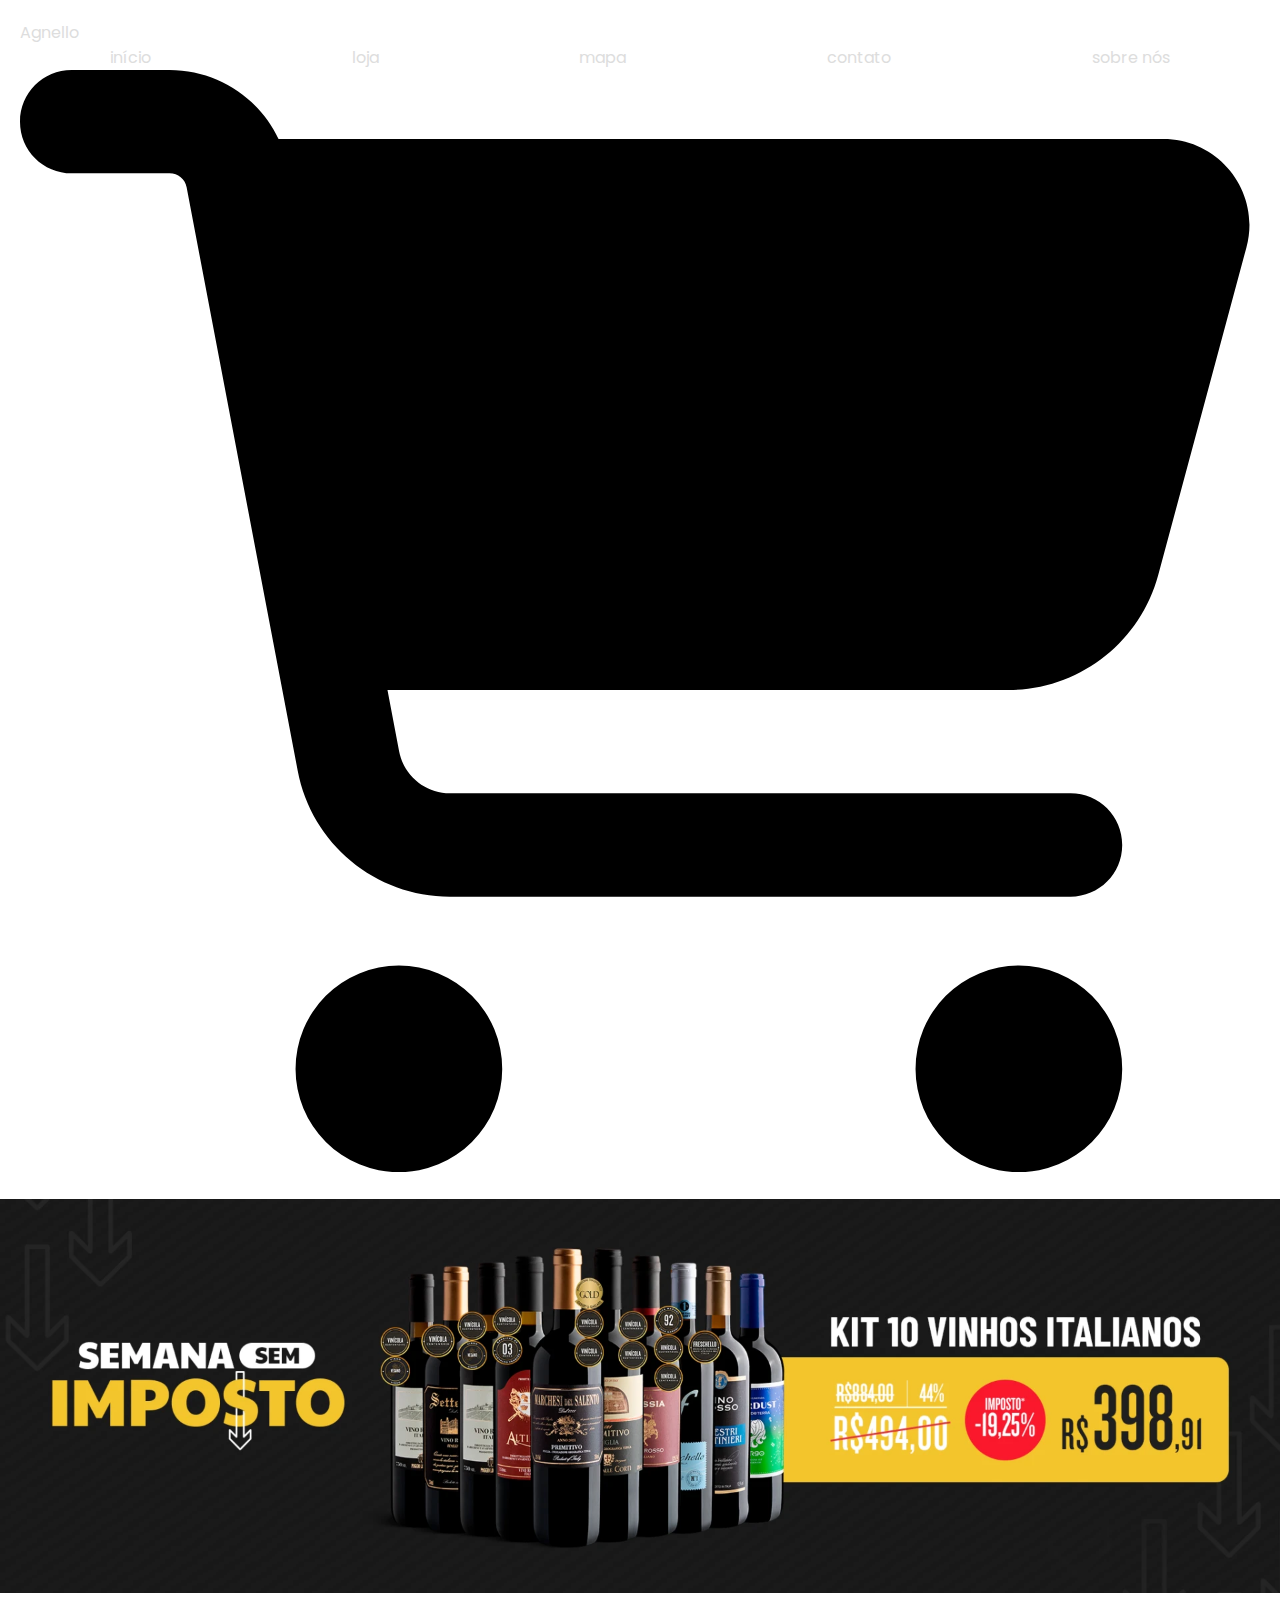
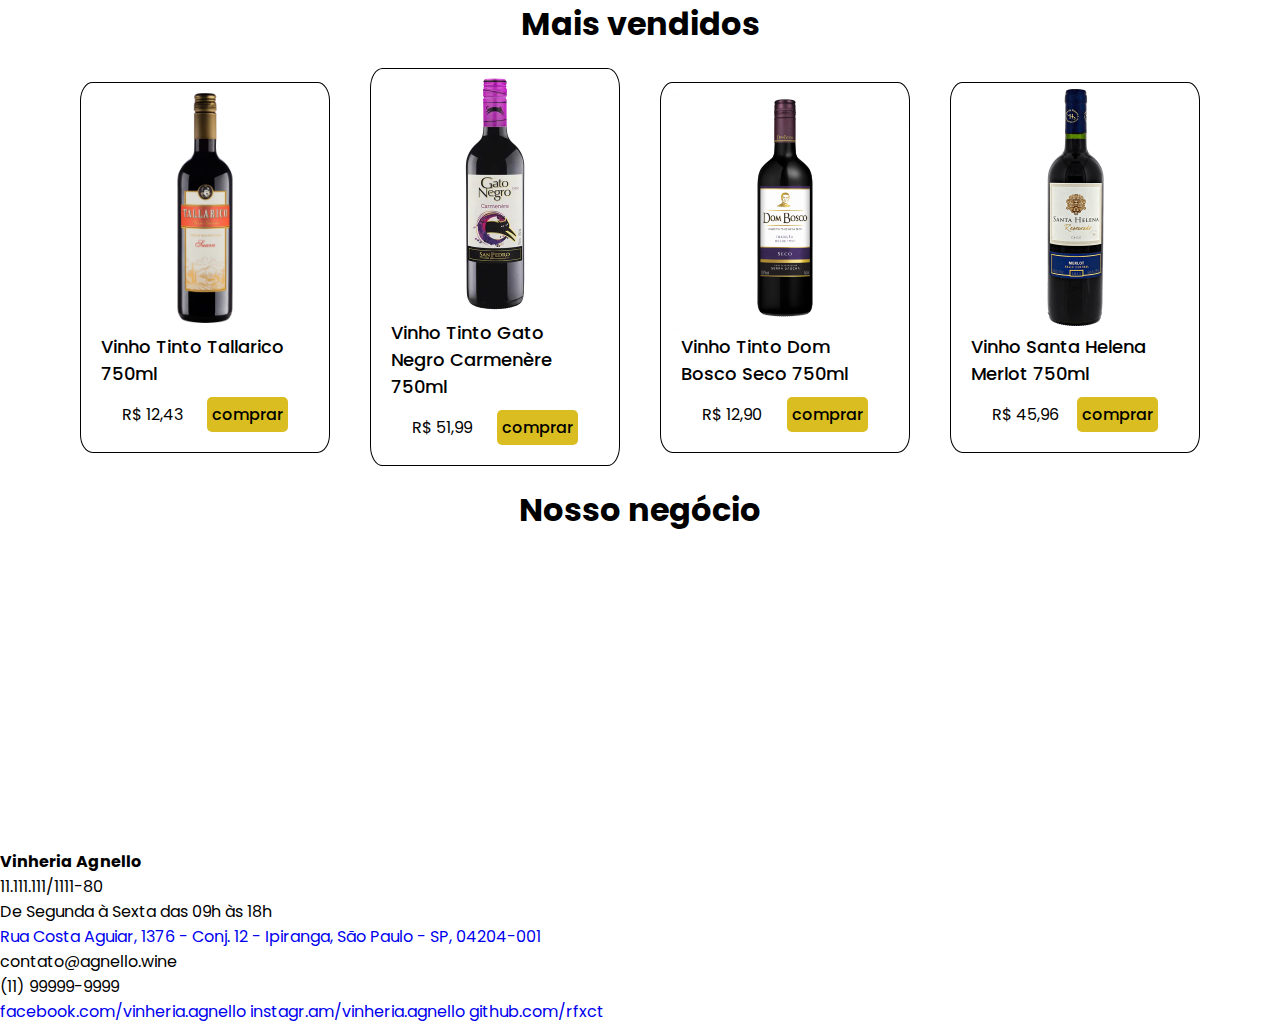
<file: index.html>
<!DOCTYPE html>
<html lang="en">
  <head>
    <meta charset="UTF-8" />
    <meta name="viewport" content="width=device-width, initial-scale=1.0" />
    <meta name="keywords" content="vinho,tinto,vinheria,agnello,vinicola" />
    <meta
      name="description"
      content="Há mais de 15 anos no mercado, a melhor vinheria paulista está agora também na Internet!"
    />

    <title>Vinheria Agnello</title>

    <link rel="stylesheet" href="./css/main.css" />
    <link rel="stylesheet" href="./css/shop.css" />
    <link rel="stylesheet" href="./css/index.css" />
  </head>

  <body>
    <nav class="navbar">
      <a class="title" href=".">Agnello</a>

      <ul class="menu">
        <li><a href=".">início</a></li>
        <li><a href="pages/loja.html">loja</a></li>
        <li><a href="pages/mapa.html">mapa</a></li>
        <li><a href="pages/contato.html">contato</a></li>
        <li><a href="pages/sobre-nos.html">sobre nós</a></li>
      </ul>

      <div class="cart">
        <svg xmlns="http://www.w3.org/2000/svg" viewBox="0 0 576 512">
          <path
            d="M0 24C0 10.7 10.7 0 24 0H69.5c22 0 41.5 12.8 50.6 32h411c26.3 0 45.5 25 38.6 50.4l-41 152.3c-8.5 31.4-37 53.3-69.5 53.3H170.7l5.4 28.5c2.2 11.3 12.1 19.5 23.6 19.5H488c13.3 0 24 10.7 24 24s-10.7 24-24 24H199.7c-34.6 0-64.3-24.6-70.7-58.5L77.4 54.5c-.7-3.8-4-6.5-7.9-6.5H24C10.7 48 0 37.3 0 24zM128 464a48 48 0 1 1 96 0 48 48 0 1 1 -96 0zm336-48a48 48 0 1 1 0 96 48 48 0 1 1 0-96z"
          />
        </svg>
      </div>
    </nav>

    <main>
      <div class="promocao">
        <img src="images/vinho-promocao.webp" alt="" srcset="" />
      </div>

      <div class="mais-vendidos">
        <h1>Mais vendidos</h1>
        <div class="products">
          <div class="product">
            <div class="product-image-bg">
              <div
                class="product-image"
                style="background-image: url('images/tallarico.png')"
              ></div>
            </div>

            <p>Vinho Tinto Tallarico 750ml</p>

            <div class="product-info">
              <span>R$ 12,43</span>
              <a href="" class="buy-button">comprar</a>
            </div>
          </div>

          <div class="product">
            <div class="product-image-bg">
              <div
                class="product-image"
                style="background-image: url('images/gato-negro.png')"
              ></div>
            </div>

            <p>Vinho Tinto Gato Negro Carmenère 750ml</p>

            <div class="product-info">
              <span>R$ 51,99</span>
              <a href="" class="buy-button">comprar</a>
            </div>
          </div>

          <div class="product">
            <div class="product-image-bg">
              <div
                class="product-image"
                style="background-image: url('images/dom-bosco.webp')"
              ></div>
            </div>

            <p>Vinho Tinto Dom Bosco Seco 750ml</p>

            <div class="product-info">
              <span>R$ 12,90</span>
              <a href="" class="buy-button">comprar</a>
            </div>
          </div>

          <div class="product">
            <div class="product-image-bg">
              <div
                class="product-image"
                style="background-image: url('images/santa-helena-reserva.png')"
              ></div>
            </div>

            <p>Vinho Santa Helena Merlot 750ml</p>

            <div class="product-info">
              <span>R$ 45,96</span>
              <a href="" class="buy-button">comprar</a>
            </div>
          </div>
        </div>
      </div>

      <div class="nosso-negocio">
        <h1>Nosso negócio</h1>
        <iframe
          width="560"
          height="315"
          src="https://www.youtube.com/embed/hIKIHIC0Q4o?si=77I1Kl9d_a6rGxu1"
          title="YouTube video player"
          frameborder="0"
          allow="accelerometer; autoplay; clipboard-write; encrypted-media; gyroscope; picture-in-picture; web-share"
          referrerpolicy="strict-origin-when-cross-origin"
          allowfullscreen
        ></iframe>
      </div>
    </main>

    <footer class="footer">
      <div class="contato">
        <b>Vinheria Agnello</b>
        <p>11.111.111/1111-80</p>
        <p>De Segunda à Sexta das 09h às 18h</p>
        <a href="pages/mapa.html">
          Rua Costa Aguiar, 1376 - Conj. 12 - Ipiranga, São Paulo - SP,
          04204-001
        </a>
        <br />
        <p>contato@agnello.wine</p>
        <p>(11) 99999-9999</p>
      </div>

      <div class="redes-sociais">
        <a
          href="https://facebook.com/vinheria.agnello"
          rel="noopener noreferrer"
          target="_blank"
          >facebook.com/vinheria.agnello
        </a>
        <a
          href="https://instagr.am/vinheria.agnello"
          rel="noopener noreferrer"
          target="_blank"
          >instagr.am/vinheria.agnello</a
        >

        <a
          href="https://github.com/rfxct/checkpoint-1-front-end-design"
          rel="noopener noreferrer"
          target="_blank"
          >github.com/rfxct</a
        >
      </div>
    </footer>
  </body>
</html>
</file>
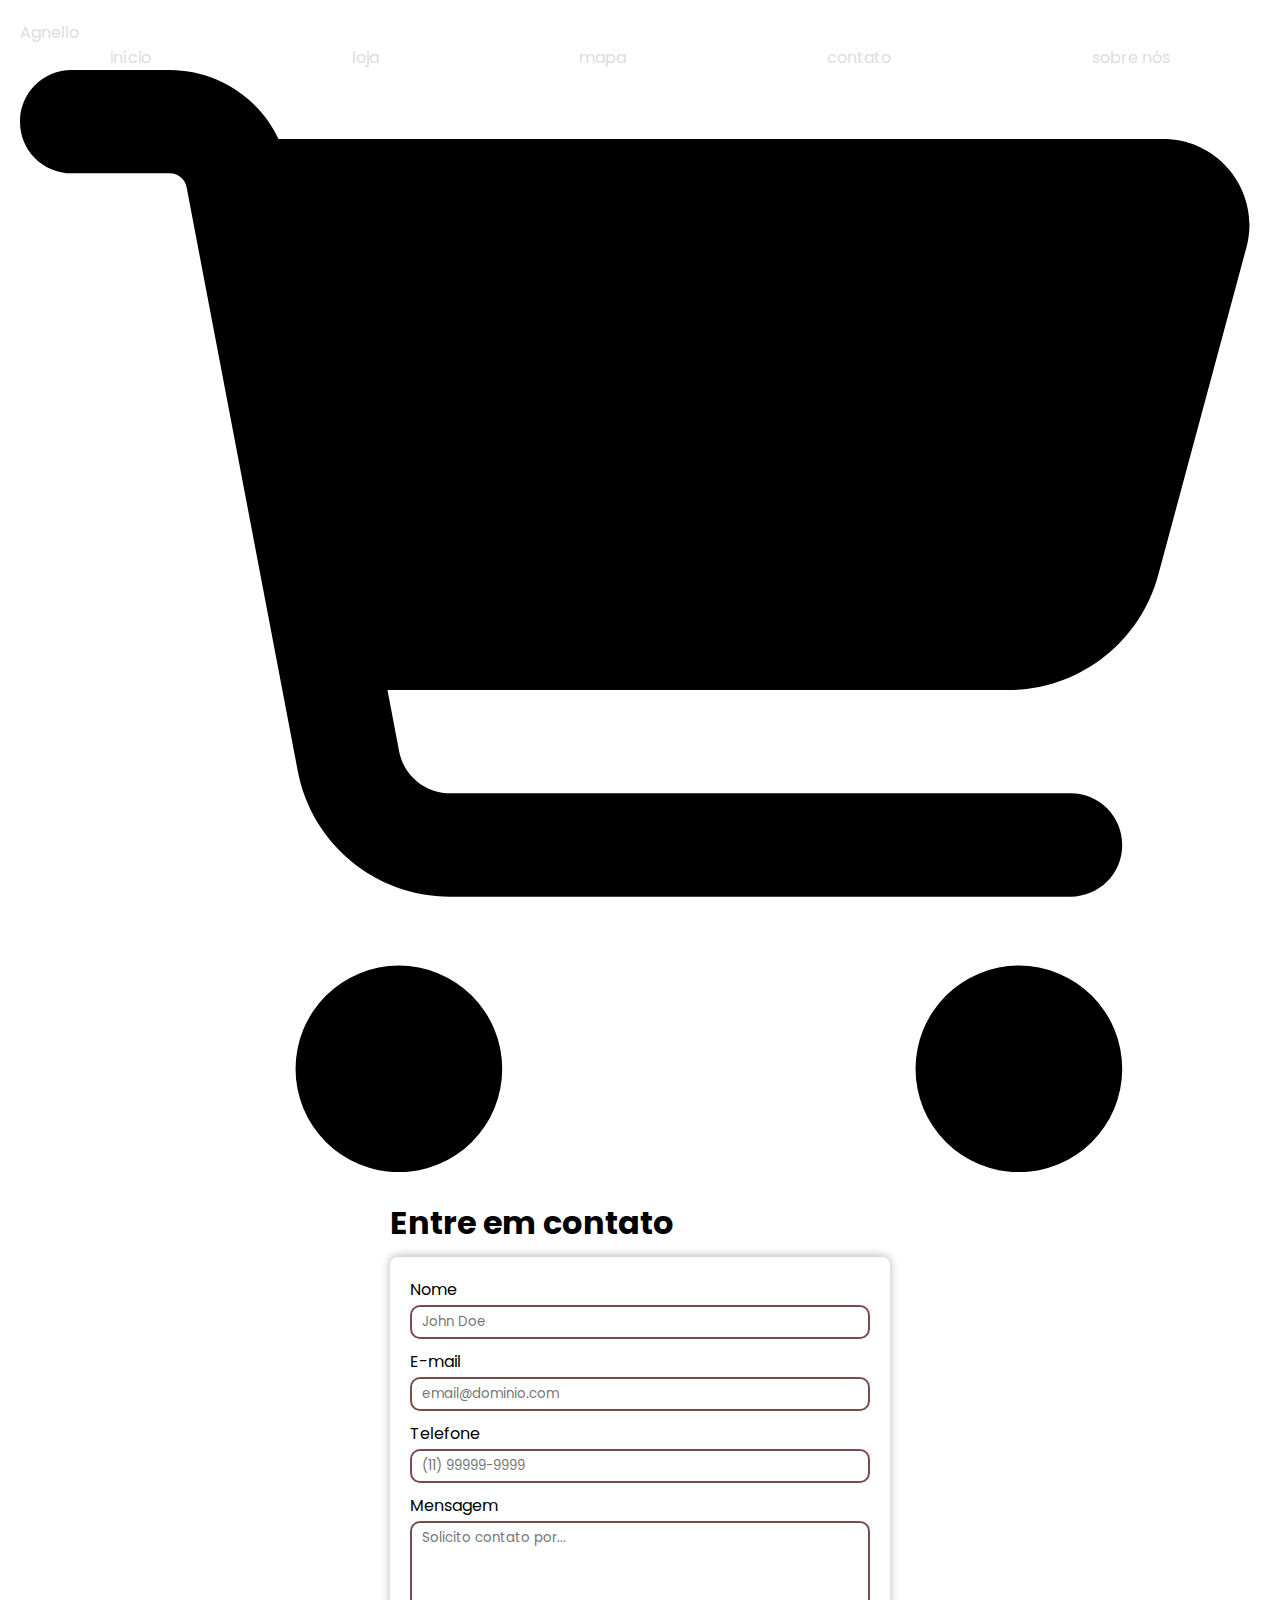
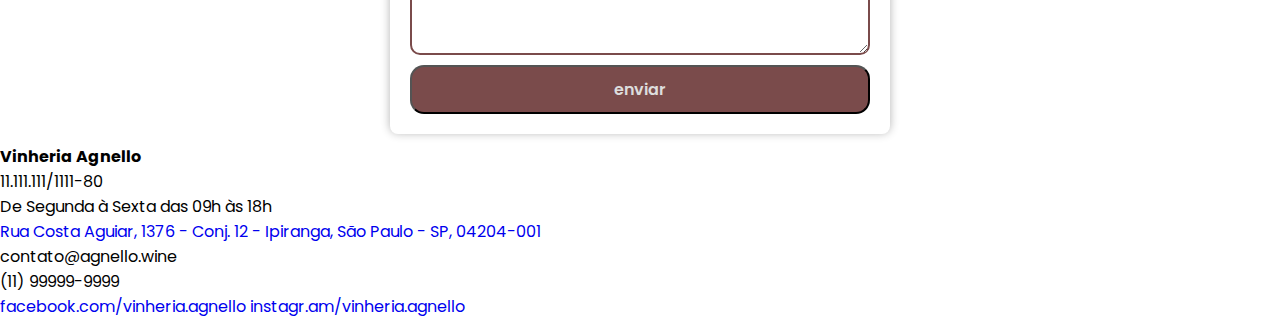
<file: pages/contato.html>
<!DOCTYPE html>
<html lang="en">
  <head>
    <meta charset="UTF-8" />
    <meta name="viewport" content="width=device-width, initial-scale=1.0" />
    <meta name="keywords" content="vinho,tinto,vinheria,agnello,vinicola" />
    <meta
      name="description"
      content="A mais de 15 anos no mercado, a melhor vinheria paulista está agora também na Internet!"
    />

    <link rel="stylesheet" href="../css/main.css" />
    <link rel="stylesheet" href="../css/contact.css" />

    <title>Vinheria Agnello - Contato</title>
  </head>

  <body>
    <nav class="navbar">
      <a class="title" href="../">Agnello</a>

      <ul class="menu">
        <li><a href="../">início</a></li>
        <li><a href="loja.html">loja</a></li>
        <li><a href="mapa.html">mapa</a></li>
        <li><a href="contato.html">contato</a></li>
        <li><a href="sobre-nos.html">sobre nós</a></li>
      </ul>

      <div class="cart">
        <svg xmlns="http://www.w3.org/2000/svg" viewBox="0 0 576 512">
          <path
            d="M0 24C0 10.7 10.7 0 24 0H69.5c22 0 41.5 12.8 50.6 32h411c26.3 0 45.5 25 38.6 50.4l-41 152.3c-8.5 31.4-37 53.3-69.5 53.3H170.7l5.4 28.5c2.2 11.3 12.1 19.5 23.6 19.5H488c13.3 0 24 10.7 24 24s-10.7 24-24 24H199.7c-34.6 0-64.3-24.6-70.7-58.5L77.4 54.5c-.7-3.8-4-6.5-7.9-6.5H24C10.7 48 0 37.3 0 24zM128 464a48 48 0 1 1 96 0 48 48 0 1 1 -96 0zm336-48a48 48 0 1 1 0 96 48 48 0 1 1 0-96z"
          />
        </svg>
      </div>
    </nav>
    <main>
      <section>
        <h1>Entre em contato</h1>

        <form class="formulario-contato">
          <div class="secao-contato">
            <label for="nome">Nome</label>
            <input type="text" name="nome" placeholder="John Doe" />
          </div>

          <div class="secao-contato">
            <label for="email">E-mail</label>
            <input type="email" name="email" placeholder="email@dominio.com" />
          </div>

          <div class="secao-contato">
            <label for="telefone">Telefone</label>
            <input type="tel" name="telefone" placeholder="(11) 99999-9999" />
          </div>

          <div class="secao-contato">
            <label for="nome">Mensagem</label>
            <textarea
              name="mensagem"
              cols="30"
              rows="6"
              placeholder="Solicito contato por..."
            ></textarea>
          </div>

          <button type="button">enviar</button>
        </form>
      </section>
    </main>

    <footer class="footer">
      <div class="contato">
        <b>Vinheria Agnello</b>
        <p>11.111.111/1111-80</p>
        <p>De Segunda à Sexta das 09h às 18h</p>
        <a href="mapa.html">
          Rua Costa Aguiar, 1376 - Conj. 12 - Ipiranga, São Paulo - SP,
          04204-001
        </a>
        <br />
        <p>contato@agnello.wine</p>
        <p>(11) 99999-9999</p>
      </div>

      <div class="redes-sociais">
        <a
          href="https://facebook.com/vinheria.agnello"
          rel="noopener noreferrer"
          target="_blank"
          >facebook.com/vinheria.agnello
        </a>
        <a
          href="https://instagr.am/vinheria.agnello"
          rel="noopener noreferrer"
          target="_blank"
          >instagr.am/vinheria.agnello</a
        >
      </div>
    </footer>
  </body>
</html>
</file>
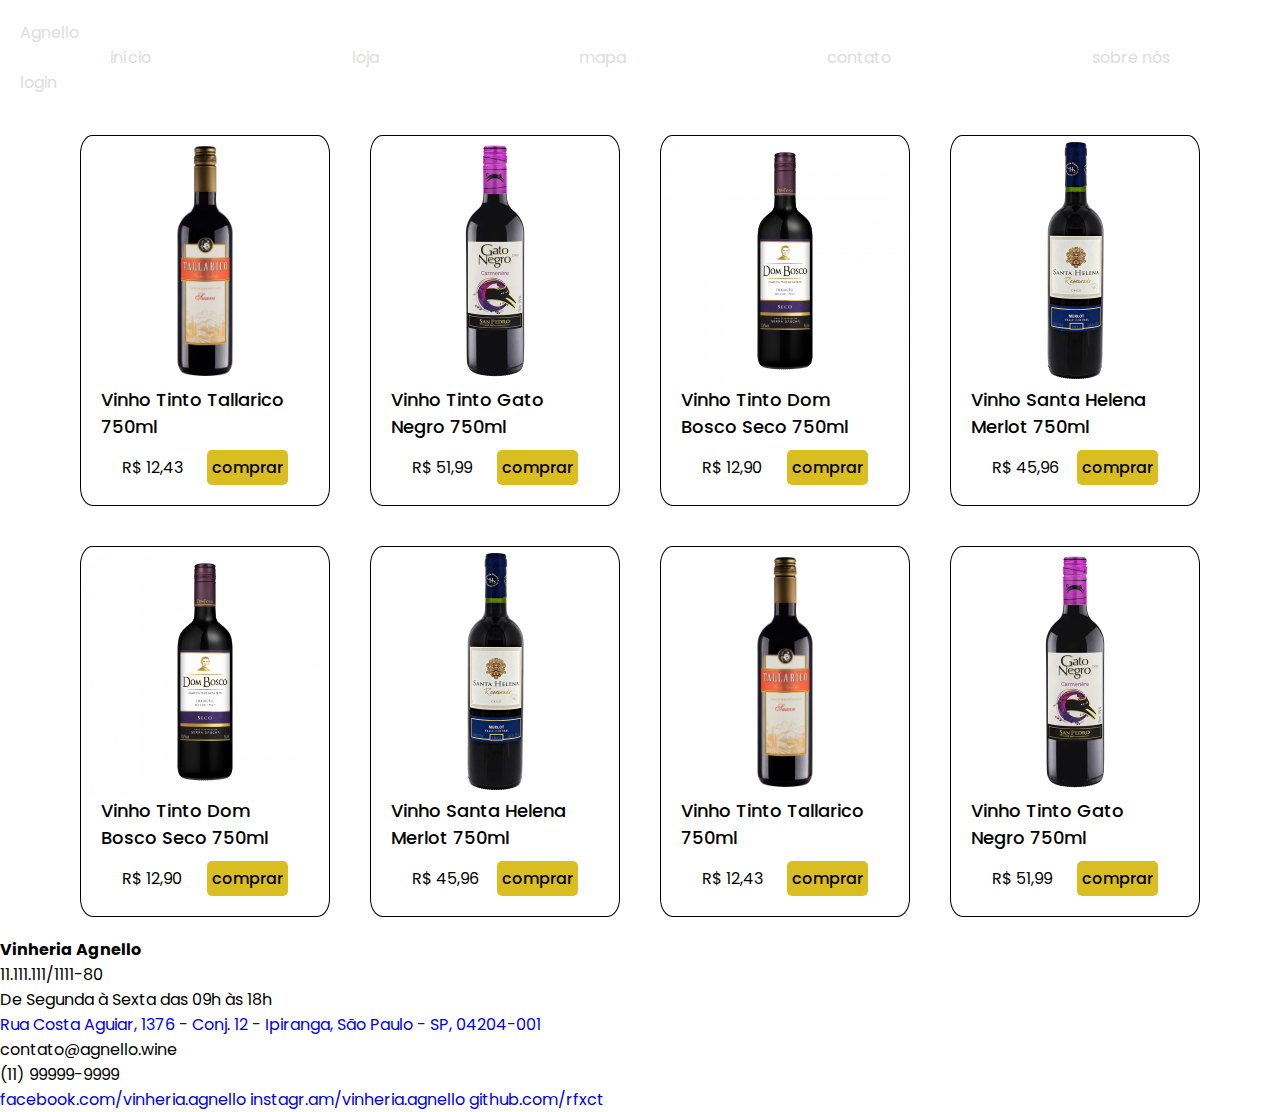
<file: pages/loja.html>
<!DOCTYPE html>
<html lang="pt-br">
  <head>
    <meta charset="UTF-8" />
    <meta name="viewport" content="width=device-width, initial-scale=1.0" />
    <meta name="keywords" content="vinho,tinto,vinheria,agnello,vinicola" />
    <meta
      name="description"
      content="Há mais de 15 anos no mercado, a melhor vinheria paulista está agora também na Internet!"
    />

    <link rel="stylesheet" href="../css/main.css" />
    <link rel="stylesheet" href="../css/shop.css" />

    <title>Vinheria Agnello - Loja</title>
  </head>

  <body>
    <nav class="navbar">
      <a class="title" href="../">Agnello</a>

      <ul class="menu">
        <li><a href="../">início</a></li>
        <li><a href="loja.html">loja</a></li>
        <li><a href="mapa.html">mapa</a></li>
        <li><a href="contato.html">contato</a></li>
        <li><a href="sobre-nos.html">sobre nós</a></li>
      </ul>

      <a href="#">login</a>
    </nav>

    <main>
      <section class="products-section">
        <div class="product">
          <div class="product-image-bg">
            <div
              class="product-image"
              style="background-image: url('../images/tallarico.png')"
            ></div>
          </div>

          <p>Vinho Tinto Tallarico 750ml</p>
          <div class="product-info">
            <span>R$ 12,43</span>
            <a href="produto.html?id=tallarico" class="buy-button">comprar</a>
          </div>
        </div>

        <div class="product">
          <div class="product-image-bg">
            <div
              class="product-image"
              style="background-image: url('../images/gato-negro.png')"
            ></div>
          </div>

          <p>Vinho Tinto Gato Negro 750ml</p>
          <div class="product-info">
            <span>R$ 51,99</span>
            <a href="produto.html?id=gato-negro" class="buy-button">comprar</a>
          </div>
        </div>

        <div class="product">
          <div class="product-image-bg">
            <div
              class="product-image"
              style="background-image: url('../images/dom-bosco.webp')"
            ></div>
          </div>

          <p>Vinho Tinto Dom Bosco Seco 750ml</p>
          <div class="product-info">
            <span>R$ 12,90</span>
            <a href="produto.html?id=dom-bosco" class="buy-button">comprar</a>
          </div>
        </div>

        <div class="product">
          <div class="product-image-bg">
            <div
              class="product-image"
              style="background-image: url('../images/santa-helena.png')"
            ></div>
          </div>

          <p>Vinho Santa Helena Merlot 750ml</p>
          <div class="product-info">
            <span>R$ 45,96</span>
            <a href="produto.html?id=santa-helena" class="buy-button"
              >comprar</a
            >
          </div>
        </div>

        <!-- Linha 2 -->

        <div class="product">
          <div class="product-image-bg">
            <div
              class="product-image"
              style="background-image: url('../images/dom-bosco.webp')"
            ></div>
          </div>

          <p>Vinho Tinto Dom Bosco Seco 750ml</p>
          <div class="product-info">
            <span>R$ 12,90</span>
            <a href="produto.html?id=dom-bosco" class="buy-button">comprar</a>
          </div>
        </div>

        <div class="product">
          <div class="product-image-bg">
            <div
              class="product-image"
              style="background-image: url('../images/santa-helena.png')"
            ></div>
          </div>

          <p>Vinho Santa Helena Merlot 750ml</p>
          <div class="product-info">
            <span>R$ 45,96</span>
            <a href="produto.html?id=santa-helena" class="buy-button"
              >comprar</a
            >
          </div>
        </div>

        <div class="product">
          <div class="product-image-bg">
            <div
              class="product-image"
              style="background-image: url('../images/tallarico.png')"
            ></div>
          </div>

          <p>Vinho Tinto Tallarico 750ml</p>
          <div class="product-info">
            <span>R$ 12,43</span>
            <a href="produto.html?id=tallarico" class="buy-button">comprar</a>
          </div>
        </div>

        <div class="product">
          <div class="product-image-bg">
            <div
              class="product-image"
              style="background-image: url('../images/gato-negro.png')"
            ></div>
          </div>

          <p>Vinho Tinto Gato Negro 750ml</p>
          <div class="product-info">
            <span>R$ 51,99</span>
            <a href="produto.html?id=gato-negro" class="buy-button">comprar</a>
          </div>
        </div>
      </section>
    </main>

    <footer class="footer">
      <div class="contato">
        <b>Vinheria Agnello</b>
        <p>11.111.111/1111-80</p>
        <p>De Segunda à Sexta das 09h às 18h</p>
        <a href="mapa.html">
          Rua Costa Aguiar, 1376 - Conj. 12 - Ipiranga, São Paulo - SP,
          04204-001
        </a>
        <br />
        <p>contato@agnello.wine</p>
        <p>(11) 99999-9999</p>
      </div>

      <div class="redes-sociais">
        <a
          href="https://facebook.com/vinheria.agnello"
          rel="noopener noreferrer"
          target="_blank"
          >facebook.com/vinheria.agnello
        </a>
        <a
          href="https://instagr.am/vinheria.agnello"
          rel="noopener noreferrer"
          target="_blank"
          >instagr.am/vinheria.agnello</a
        >

        <a
          href="https://github.com/rfxct/checkpoint-front-end-design"
          rel="noopener noreferrer"
          target="_blank"
          >github.com/rfxct</a
        >
      </div>
    </footer>
  </body>
</html>
</file>
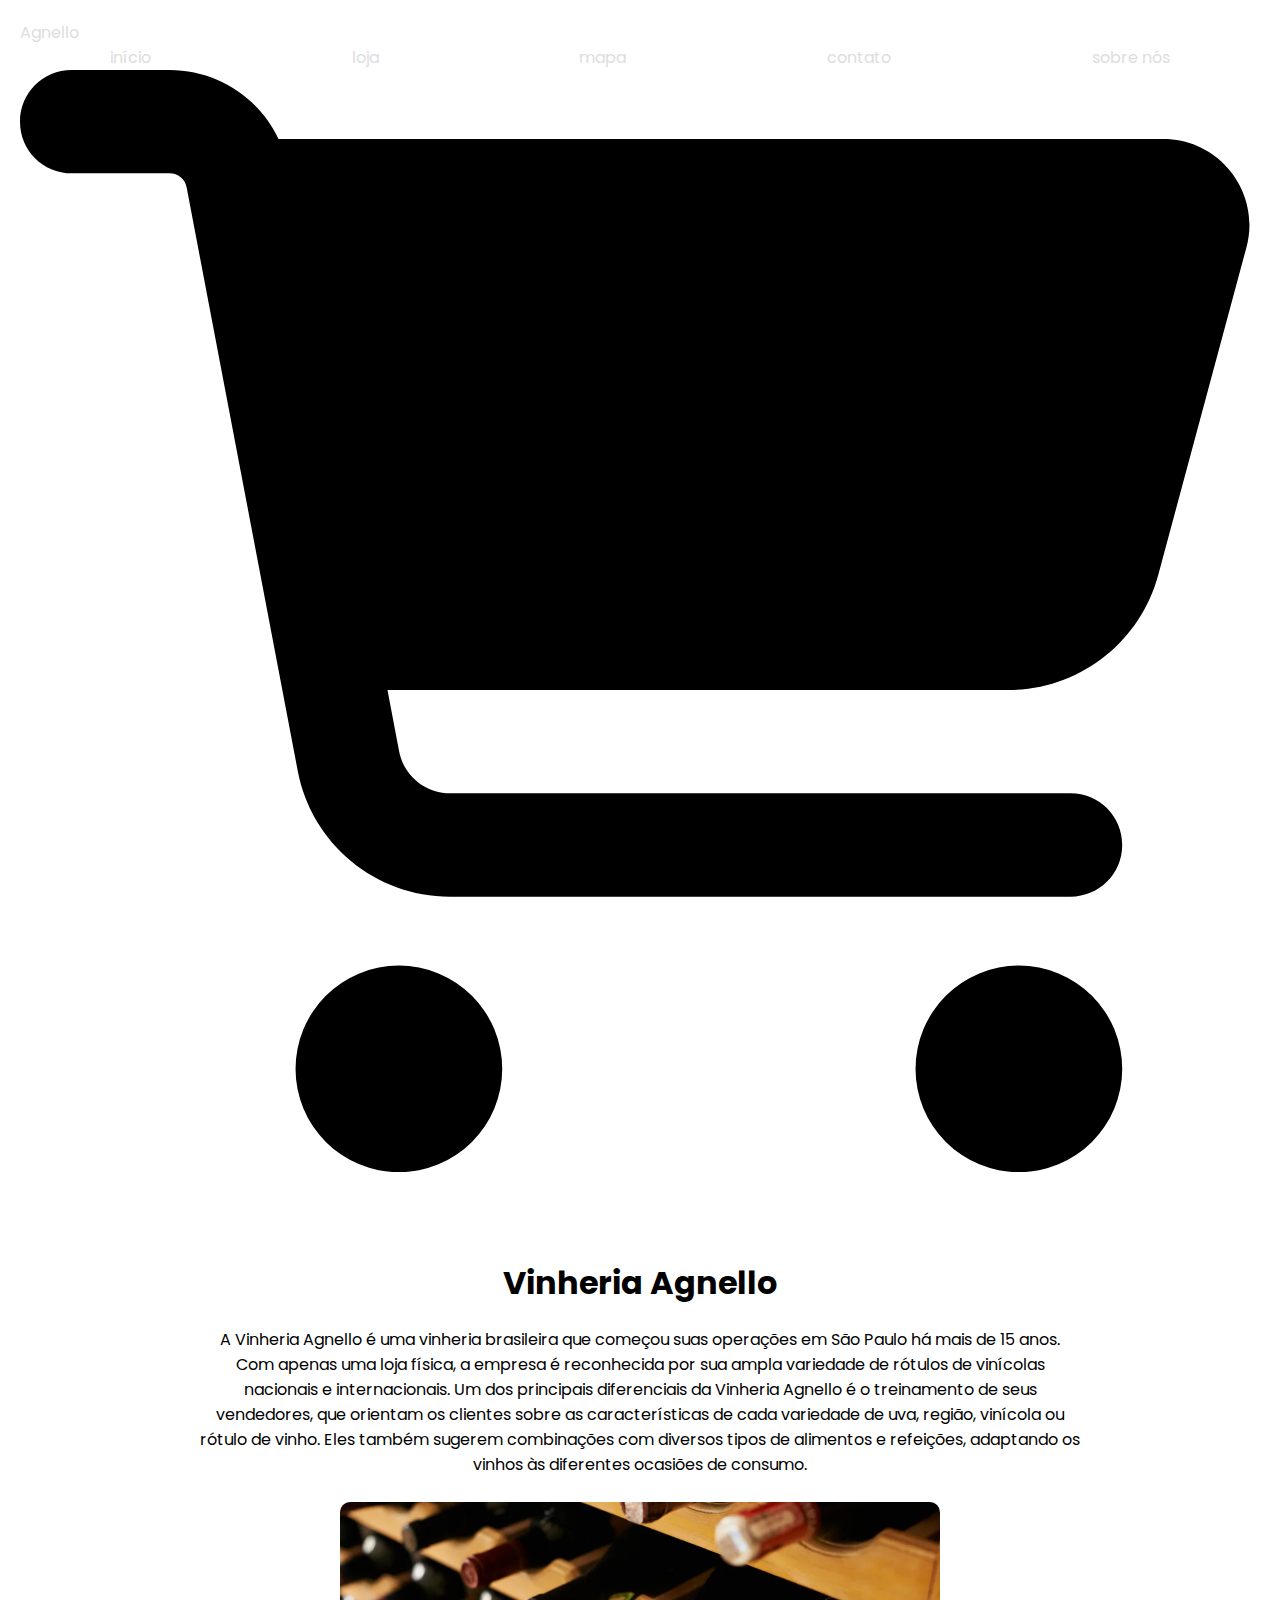
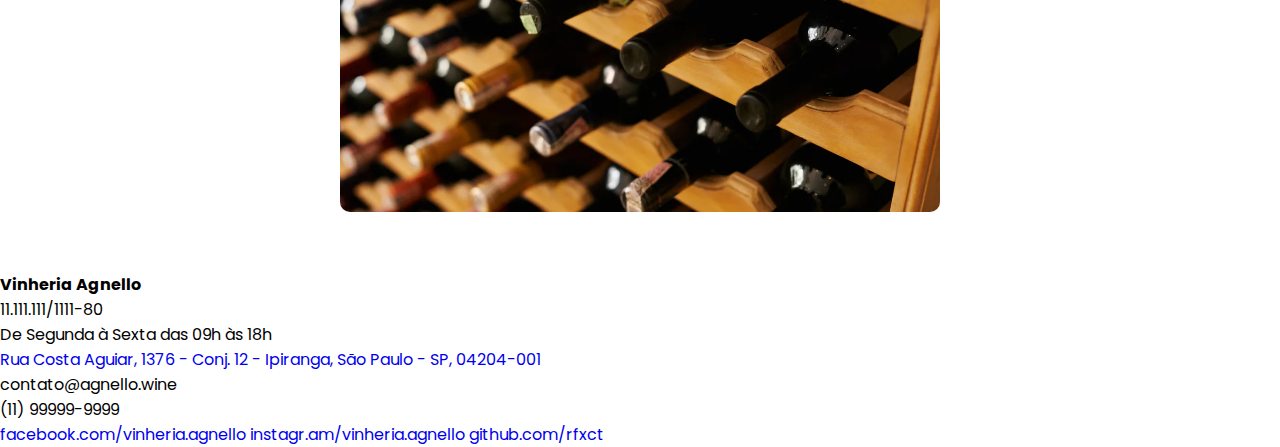
<file: pages/sobre-nos.html>
<!DOCTYPE html>
<html lang="en">
  <head>
    <meta charset="UTF-8" />
    <meta name="viewport" content="width=device-width, initial-scale=1.0" />
    <meta name="keywords" content="vinho,tinto,vinheria,agnello,vinicola" />
    <meta
      name="description"
      content="A mais de 15 anos no mercado, a melhor vinheria paulista está agora também na Internet!"
    />

    <link rel="stylesheet" href="../css/main.css" />
    <link rel="stylesheet" href="../css/about-us.css" />

    <title>Vinheria Agnello - Mapa</title>
  </head>

  <body>
    <nav class="navbar">
      <a class="title" href="../">Agnello</a>

      <ul class="menu">
        <li><a href="../">início</a></li>
        <li><a href="loja.html">loja</a></li>
        <li><a href="mapa.html">mapa</a></li>
        <li><a href="contato.html">contato</a></li>
        <li><a href="sobre-nos.html">sobre nós</a></li>
      </ul>

      <div class="cart">
        <svg xmlns="http://www.w3.org/2000/svg" viewBox="0 0 576 512">
          <path
            d="M0 24C0 10.7 10.7 0 24 0H69.5c22 0 41.5 12.8 50.6 32h411c26.3 0 45.5 25 38.6 50.4l-41 152.3c-8.5 31.4-37 53.3-69.5 53.3H170.7l5.4 28.5c2.2 11.3 12.1 19.5 23.6 19.5H488c13.3 0 24 10.7 24 24s-10.7 24-24 24H199.7c-34.6 0-64.3-24.6-70.7-58.5L77.4 54.5c-.7-3.8-4-6.5-7.9-6.5H24C10.7 48 0 37.3 0 24zM128 464a48 48 0 1 1 96 0 48 48 0 1 1 -96 0zm336-48a48 48 0 1 1 0 96 48 48 0 1 1 0-96z"
          />
        </svg>
      </div>
    </nav>

    <main>
      <section class="about-us">
        <h1>Vinheria Agnello</h1>
        <p>
          A Vinheria Agnello é uma vinheria brasileira que começou suas
          operações em São Paulo há mais de 15 anos. Com apenas uma loja física,
          a empresa é reconhecida por sua ampla variedade de rótulos de
          vinícolas nacionais e internacionais. Um dos principais diferenciais
          da Vinheria Agnello é o treinamento de seus vendedores, que orientam
          os clientes sobre as características de cada variedade de uva, região,
          vinícola ou rótulo de vinho. Eles também sugerem combinações com
          diversos tipos de alimentos e refeições, adaptando os vinhos às
          diferentes ocasiões de consumo.
        </p>
        <img src="../images/vinheria.webp" alt="vinheria" />
      </section>
    </main>

    <footer class="footer">
      <div class="contato">
        <b>Vinheria Agnello</b>
        <p>11.111.111/1111-80</p>
        <p>De Segunda à Sexta das 09h às 18h</p>
        <a href="mapa.html">
          Rua Costa Aguiar, 1376 - Conj. 12 - Ipiranga, São Paulo - SP,
          04204-001
        </a>
        <br />
        <p>contato@agnello.wine</p>
        <p>(11) 99999-9999</p>
      </div>

      <div class="redes-sociais">
        <a
          href="https://facebook.com/vinheria.agnello"
          rel="noopener noreferrer"
          target="_blank"
          >facebook.com/vinheria.agnello
        </a>
        <a
          href="https://instagr.am/vinheria.agnello"
          rel="noopener noreferrer"
          target="_blank"
          >instagr.am/vinheria.agnello</a
        >

        <a
          href="https://github.com/rfxct/checkpoint-1-front-end-design"
          rel="noopener noreferrer"
          target="_blank"
          >github.com/rfxct</a
        >
      </div>
    </footer>
  </body>
</html>
</file>
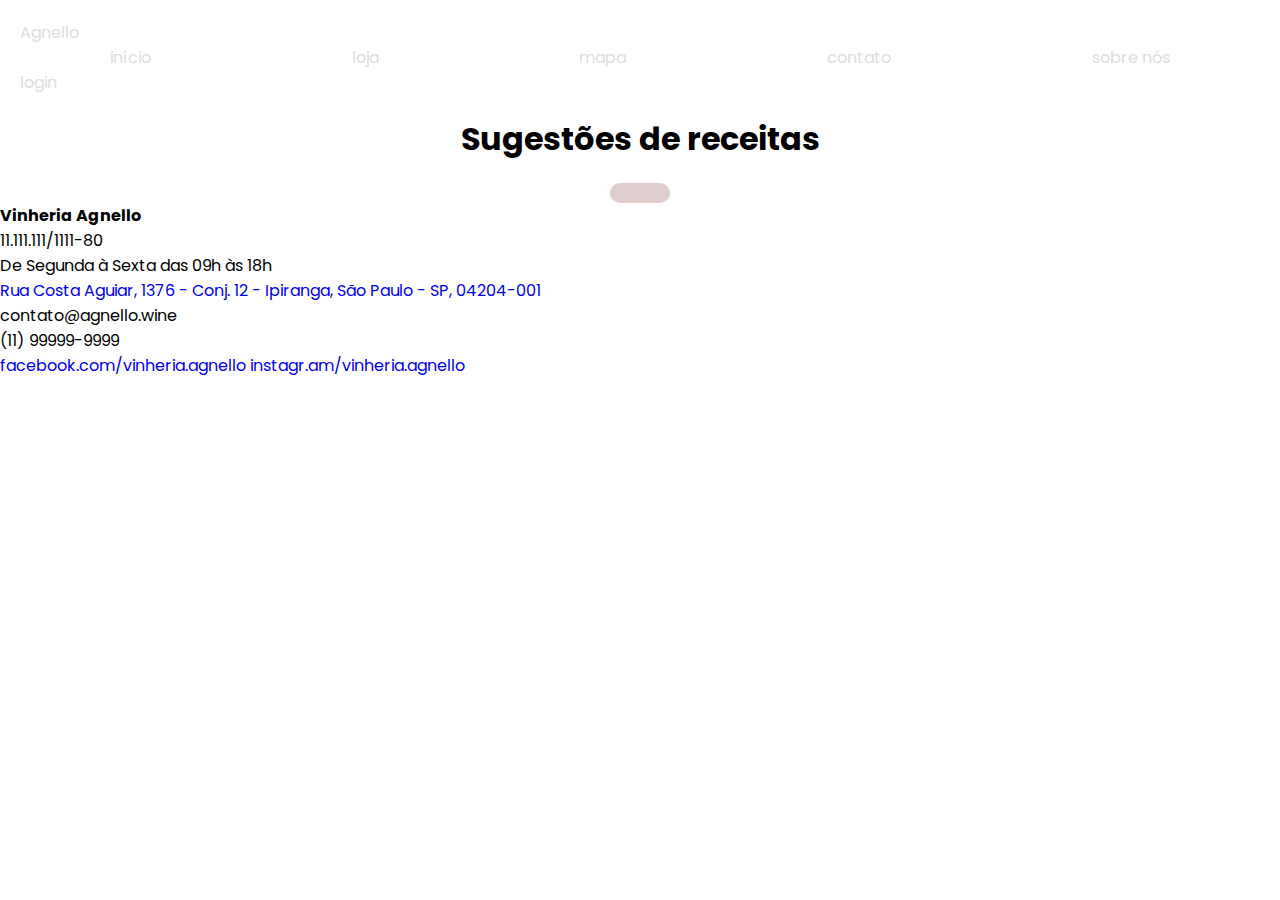
<file: pages/sugestoes.html>
<!DOCTYPE html>
<html lang="pt-br">
  <head>
    <meta charset="UTF-8" />
    <meta name="viewport" content="width=device-width, initial-scale=1.0" />

    <link rel="stylesheet" href="../css/main.css" />
    <link rel="stylesheet" href="../css/suggestion.css" />

    <title>Vinheria Agnello - Comprar</title>
  </head>
  <body onload="carregarInformacoes()">
    <nav class="navbar">
      <a class="title" href="../">Agnello</a>

      <ul class="menu">
        <li><a href="../">início</a></li>
        <li><a href="loja.html">loja</a></li>
        <li><a href="mapa.html">mapa</a></li>
        <li><a href="contato.html">contato</a></li>
        <li><a href="sobre-nos.html">sobre nós</a></li>
      </ul>

      <a href="#">login</a>
    </nav>

    <main>
      <h1>Sugestões de receitas</h1>
      <section class="suggestions-container" id="suggestionsContainer">
        <div class="suggestion">
          <p class="suggestion-title"></p>
          <p class="suggestion-content"></p>
        </div>
      </section>
    </main>

    <footer class="footer">
      <div class="contato">
        <b>Vinheria Agnello</b>
        <p>11.111.111/1111-80</p>
        <p>De Segunda à Sexta das 09h às 18h</p>
        <a href="mapa.html">
          Rua Costa Aguiar, 1376 - Conj. 12 - Ipiranga, São Paulo - SP,
          04204-001
        </a>
        <br />
        <p>contato@agnello.wine</p>
        <p>(11) 99999-9999</p>
      </div>

      <div class="redes-sociais">
        <a
          href="https://facebook.com/vinheria.agnello"
          rel="noopener noreferrer"
          target="_blank"
          >facebook.com/vinheria.agnello
        </a>
        <a
          href="https://instagr.am/vinheria.agnello"
          rel="noopener noreferrer"
          target="_blank"
          >instagr.am/vinheria.agnello</a
        >
      </div>
    </footer>

    <script src="../js/sugestoes.js"></script>
  </body>
</html>
</file>
<file: css/main.css>
@import url("https://fonts.googleapis.com/css2?family=Poppins:ital,wght@0,100;0,200;0,300;0,400;0,500;0,600;0,700;0,800;0,900;1,100;1,200;1,300;1,400;1,500;1,600;1,700;1,800;1,900&display=swap");

* {
  margin: 0;
  padding: 0;
  box-sizing: border-box;

  font-family: "Poppins";
}

a {
  text-decoration: none;
}

a,
span {
  font-size: 16px;
}

header {
  display: flex;
  align-items: center;
  justify-content: space-between;

  padding: 0 40px;

  color: #ddd;
  background-color: #333;
}

.navbar {
  padding: 20px;
}

.navbar ul {
  display: flex;
  justify-content: space-around;
  list-style: none;
}

.navbar ul > li + li {
  margin-left: 20px;
}

.navbar a {
  color: #ddd;
}
</file>
<file: css/shop.css>
.products-section {
  max-width: ((250px + 10 * 20px) * 5);
  margin: 0 auto;

  display: flex;
  justify-content: center;
  flex-wrap: wrap;
}

.product {
  display: flex;
  flex-direction: column;
  align-items: center;

  width: 250px;
  margin: 20px;
  padding: 0 20px 20px 20px;
  overflow: hidden;
  /* background-color: #ddd; */

  border: solid 1px black;
  border-radius: 5%;
}

.product p {
  font-size: 18px;
  font-weight: 500;
}

.product > img {
  max-width: 150px;
  margin-bottom: 5px;
}

.product-info {
  display: flex;
  align-items: center;
  justify-content: space-between;
  margin-top: 10px;
  min-width: 80%;
}

.product-image {
  width: 250px;
  height: 250px;

  background-size: contain;
  background-position: center;
}

.product-image > img {
  width: 100%;
}

.buy-button {
  text-align: center;

  border-radius: 5px;
  padding: 5px;
  font-size: 16px;

  color: #000;
  font-weight: 500;
  background-color: rgb(218, 190, 33);
}

.buy-button:hover {
  opacity: 0.7;
  transition: all 500;
}
</file>
<file: css/index.css>
.promocao img {
  max-width: 100%;
}

.mais-vendidos {
  display: flex;
  flex-direction: column;
  align-items: center;
}

.mais-vendidos .products {
  display: flex;
  flex-wrap: wrap;
  align-items: center;
  justify-content: center;
}

.nosso-negocio {
  display: flex;
  align-items: center;
  justify-content: center;
  flex-direction: column;
}
</file>
<file: css/contact.css>
main {
  display: flex;
  flex-direction: column;
  align-items: center;
  justify-content: center;
  min-height: 100%;
}

.formulario-contato {
  margin: 10px 0;
  display: flex;
  flex-direction: column;
  gap: 10px;

  box-shadow: 0px -1px 10px 0px rgba(0, 0, 0, 0.302);
  border-radius: 8px;
  overflow: hidden;
  padding: 20px;
  width: 500px;
}

.formulario-contato .secao-contato {
  display: flex;
  flex-direction: column;
}

.secao-contato input,
.secao-contato textarea {
  margin-top: 3px;
  outline: none;
  padding: 5px 10px;
  border-radius: 10px;
  transition: all 0.3s;
  border: 2px solid #7a4b4b;
}

.secao-contato input:focus,
.secao-contato textarea:focus {
  border: 2px solid #bb9393;
}

.formulario-contato button {
  color: #ddd;
  font-weight: 600;
  font-size: 16px;
  border-radius: 14px;
  outline: none;
  padding: 10px;
  background-color: #7a4b4b;
  transition: all 0.3s;
  cursor: pointer;
}

.formulario-contato button:hover {
  background-color: #bb9393;
}
</file>
<file: css/about-us.css>
main {
  display: flex;
  flex-direction: column;
  align-items: center;
  justify-content: center;

  height: 100%;
}

.about-us {
  display: flex;
  flex-direction: column;
  align-items: center;
  justify-content: center;

  padding: 60px;
  max-width: 1000px;
  text-align: center;
  gap: 20px;
}

.about-us img {
  width: 600px;
  margin-top: 5px;
  border-radius: 10px;
}
</file>
<file: css/suggestion.css>
main {
  display: flex;
  flex-direction: column;
  align-items: center;
  justify-content: center;
  min-height: 100%;
}

.suggestions-container {
  max-width: 900px;
  display: flex;
  flex-direction: column;
  gap: 20px;

  background-color: #ccb0b0a1;
  padding: 10px 30px;
  border-radius: 30px;
  margin-top: 20px;
}

.suggestion {
  display: flex;
  flex-direction: column;
}

.suggestion-title {
  font-weight: 600;
  font-size: 18px;
}
</file>
